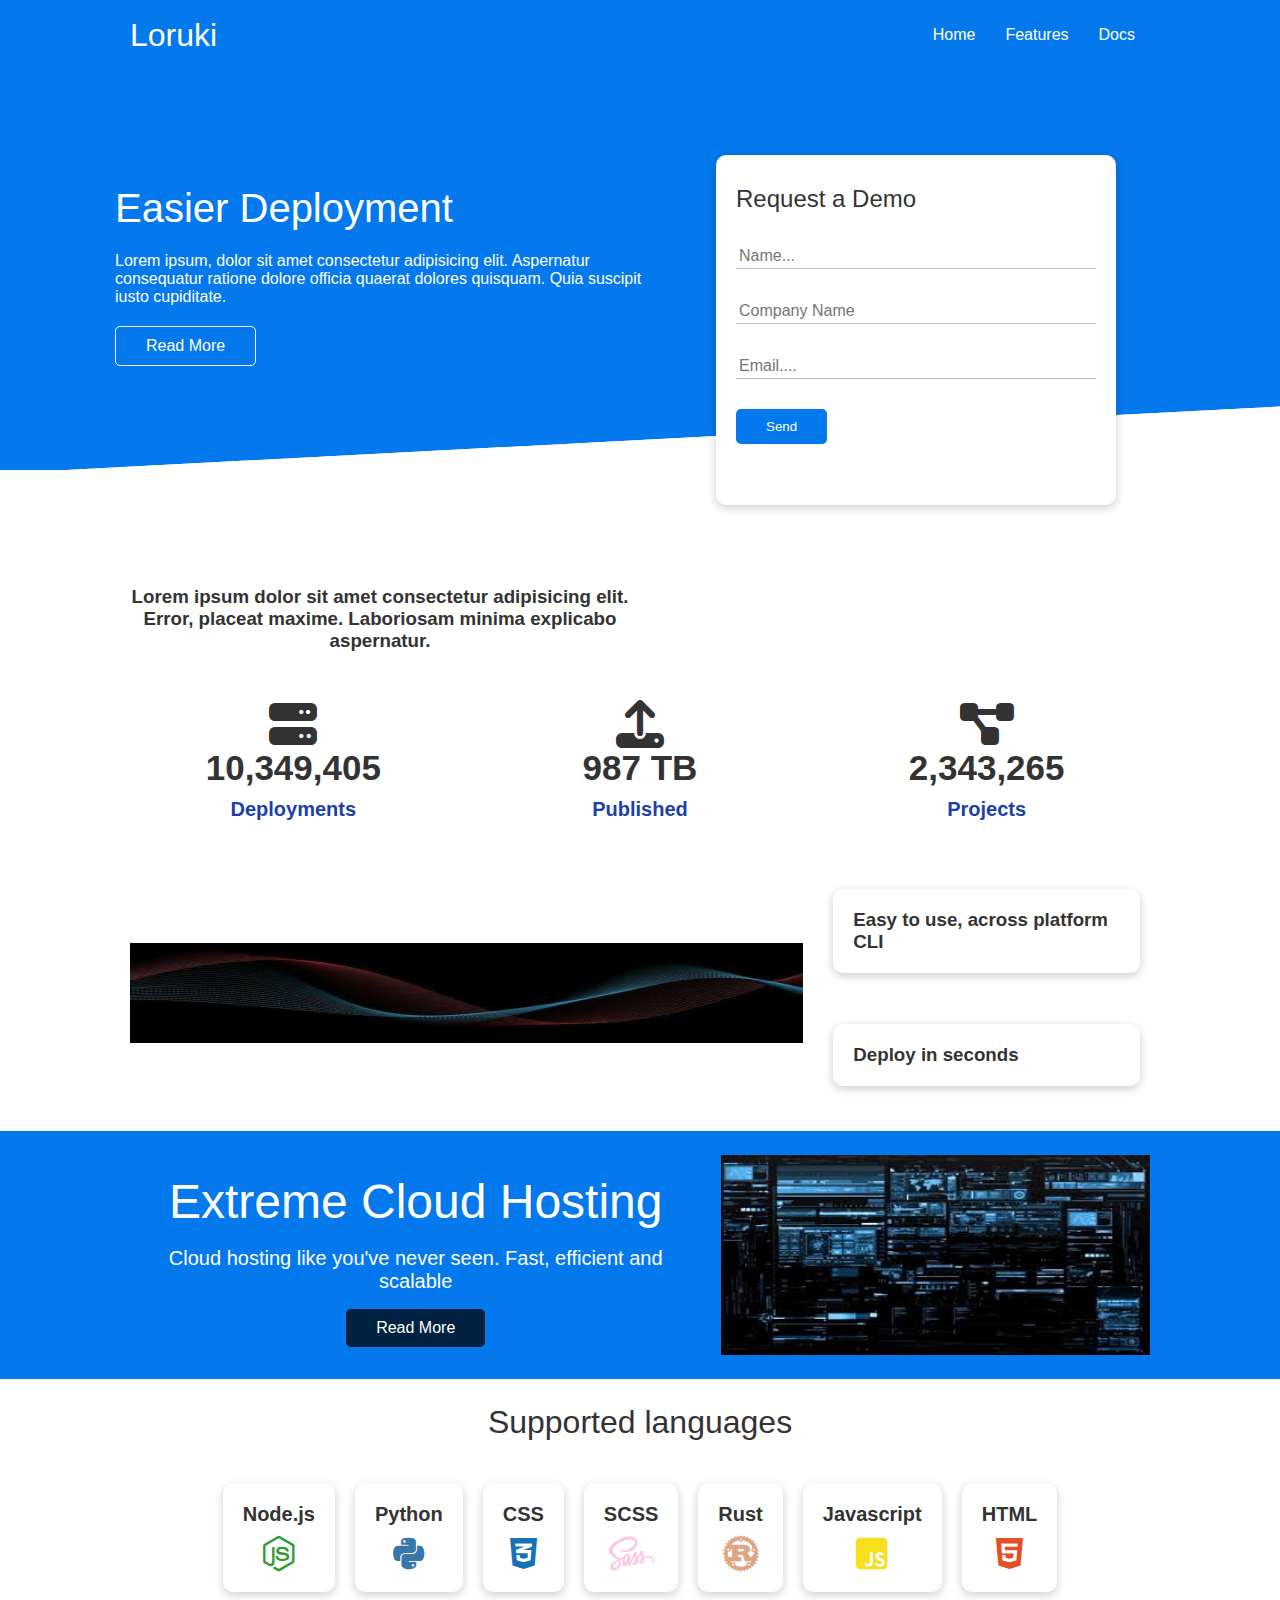
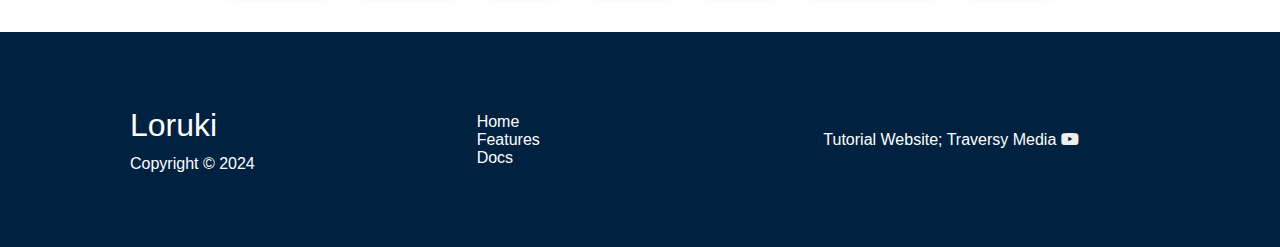
<file: index.html>
<!-- PROJECT -->
<!DOCTYPE html>
<html lang="en">
  <head>
    <meta charset="UTF-8" />
    <meta name="viewport" content="width=device-width,initial-scale=1.0" />
    <link rel="stylesheet" href="CSS/Website.css" />
    <link
      rel="stylesheet"
      href="FONT/fontawesome-free-6.6.0-web/css/all.min.css"
    />

    <title>Loruki || Home</title>
  </head>
  <body>
    <!-- NavBar -->
    <div class="navbar">
      <div class="container flex">
        <h1 class="logo">Loruki</h1>
        <nav>
          <ul>
            <li>
              <a href="index.html">Home</a>
            </li>
            <li>
              <a href="features.html">Features</a>
            </li>
            <li>
              <a href="docs.html">Docs</a>
            </li>
          </ul>
        </nav>
      </div>
    </div>

    <!-- SHOWCASE -->

    <section class="showcase">
      <div class="container grid">
        <div class="showcase-text">
          <h1>Easier Deployment</h1>
          <p>
            Lorem ipsum, dolor sit amet consectetur adipisicing elit. Aspernatur
            consequatur ratione dolore officia quaerat dolores quisquam. Quia
            suscipit iusto cupiditate.
          </p>
          <a href="features.html" class="btn btn-outline">Read More</a>
        </div>

        <div class="showcase-form card">
          <h2>Request a Demo</h2>
          <form>
            <div class="form-control">
              <input type="text" name="name" placeholder="Name..." required />
            </div>

            <div class="form-control">
              <input
                type="text"
                name="company"
                placeholder="Company Name"
                required
              />
            </div>

            <div class="form-control">
              <input
                type="email"
                name="email"
                placeholder="Email...."
                required
              />
            </div>

            <input type="submit" value="Send" class="btn btn-primary" />
          </form>
        </div>
      </div>
    </section>

    <!-- STATS -->
    <section class="stats">
      <div class="container">
        <h3 class="stats-heading text-center my-1">
          Lorem ipsum dolor sit amet consectetur adipisicing elit. Error,
          placeat maxime. Laboriosam minima explicabo aspernatur.
        </h3>

        <div class="grid grid-3 text-center my-4">
          <dix>
            <i class="fas fa-server fa-3x"></i>
            <h3>10,349,405</h3>
            <p class="text-secondary">Deployments</p>
          </dix>
          <dix>
            <i class="fas fa-upload fa-3x"></i>
            <h3>987 TB</h3>
            <p class="text-secondary">Published</p>
          </dix>
          <dix>
            <i class="fas fa-project-diagram fa-3x"></i>
            <h3>2,343,265</h3>
            <p class="text-secondary">Projects</p>
          </dix>
        </div>
      </div>
    </section>

    <!-- CLi -->

    <section class="cli">
      <div class="container grid">
        <img src="IMAGE/images (2).jpeg" width="300px" height="100px" />
        <div class="card">
          <h3>Easy to use, across platform CLI</h3>
        </div>
        <div class="card">
          <h3>Deploy in seconds</h3>
        </div>
      </div>
    </section>

    <!-- CLOUD -->
    <section class="cloud bg-primary my-2 py-2">
      <div class="container grid">
        <div class="text-center">
          <h2 class="lg">Extreme Cloud Hosting</h2>
          <p class="lead my-1">
            Cloud hosting like you've never seen. Fast, efficient and scalable
          </p>
          <a href="features.html" class="btn btn-dark">Read More</a>
        </div>
        <img src="IMAGE/image.png" height="200px" alt="" />
      </div>
    </section>

    <!-- LANGUAGES -->
    <section class="languages">
      <h2 class="md text-center my-2">Supported languages</h2>
      <div class="container flex">
        <div class="card">
          <h4>Node.js</h4>
          <i class="fab fa-node-js" style="font-size: 36px; color: #339933"></i>
        </div>

        <div class="card">
          <h4>Python</h4>
          <i class="fab fa-python" style="font-size: 36px; color: #3776ab"></i>
        </div>

        <div class="card">
          <h4>CSS</h4>
          <i
            class="fab fa-css3-alt"
            style="font-size: 36px; color: #1572b6"
          ></i>
        </div>

        <div class="card">
          <h4>SCSS</h4>
          <i class="fab fa-sass" style="font-size: 36px; color: #fec5df"></i>
        </div>

        <div class="card">
          <h4>Rust</h4>
          <i class="fab fa-rust" style="font-size: 36px; color: #dea584"></i>
        </div>

        <div class="card">
          <h4>Javascript</h4>
          <i
            class="fab fa-js-square"
            style="font-size: 36px; color: #f7df1e"
          ></i>
        </div>

        <div class="card">
          <h4>HTML</h4>
          <i class="fab fa-html5" style="font-size: 36px; color: #e34f26"></i>
        </div>
      </div>
    </section>

    <!-- FOOTER -->
    <footer class="footer bg-dark py-5">
      <div class="container grid grid-3">
        <div>
          <h1>Loruki</h1>
          <p>Copyright &copy; 2024</p>
        </div>
        <nav>
          <ul>
            <li><a href="index.html">Home</a></li>
            <li><a href="features.html">Features</a></li>
            <li><a href="docs.html">Docs</a></li>
          </ul>
        </nav>
        <p>
          Tutorial Website; Traversy Media
          <a
            href="https://youtube.com/@traversymedia?si=rlugzAA0gD6-DKwj"
            target="_blank"
            title="Visit channel"
            ><i class="fa-brands fa-youtube"></i
          ></a>
        </p>
      </div>
    </footer>
  </body>
</html>
</file>
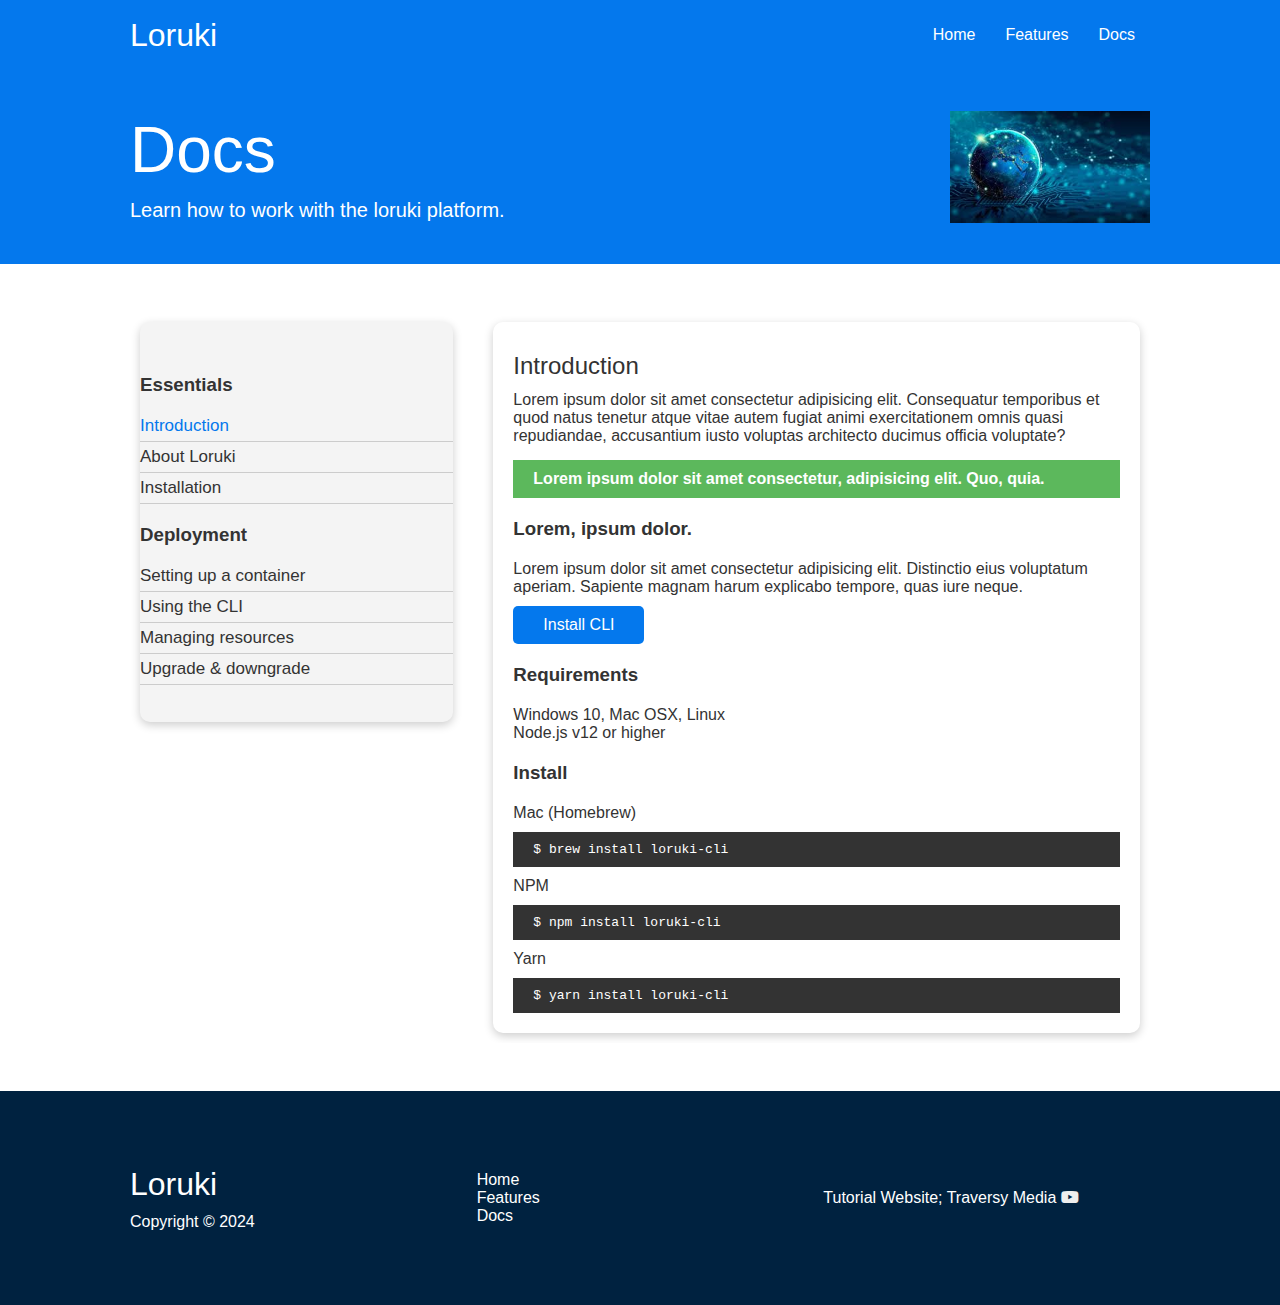
<file: docs.html>
<!DOCTYPE html>
<html lang="en">
  <head>
    <meta charset="UTF-8" />
    <meta name="viewport" content="width=device-width,initial-scale=1.0" />
    <link rel="stylesheet" href="CSS/Website.css" />
    <link
      rel="stylesheet"
      href="FONT/fontawesome-free-6.6.0-web/css/all.min.css"
    />

    <title>Loruki || Docs</title>
  </head>
  <body>
    <!-- NavBar -->
    <div class="navbar">
      <div class="container flex">
        <h1 class="logo">Loruki</h1>
        <nav>
          <ul>
            <li>
              <a href="index.html">Home</a>
            </li>
            <li>
              <a href="features.html">Features</a>
            </li>
            <li>
              <a href="docs.html">Docs</a>
            </li>
          </ul>
        </nav>
      </div>
    </div>

    <!-- HEAD -->
    <section class="docs-head bg-primary py-3">
      <div class="container grid">
        <div>
          <h1 class="xl">Docs</h1>
          <p class="lead">Learn how to work with the loruki platform.</p>
        </div>
        <img src="IMAGE/download.jpg" alt="" />
      </div>
    </section>

    <!-- DOCS MAIN -->
    <section class="docs-main my-4">
      <div class="container grid">
        <div class="card bg-light py-3">
          <h3 class="my-2">Essentials</h3>
          <nav>
            <ul>
              <li><a class="text-primary" href="#">Introduction</a></li>
              <li><a href="#">About Loruki</a></li>
              <li><a href="#">Installation</a></li>
            </ul>
          </nav>

          <h3 class="my-2">Deployment</h3>
          <nav>
            <ul>
              <li><a href="#">Setting up a container</a></li>
              <li><a href="#">Using the CLI</a></li>
              <li><a href="#">Managing resources</a></li>
              <li><a href="#">Upgrade & downgrade</a></li>
            </ul>
          </nav>
        </div>

        <div class="card">
          <h2>Introduction</h2>
          <p>
            Lorem ipsum dolor sit amet consectetur adipisicing elit. Consequatur
            temporibus et quod natus tenetur atque vitae autem fugiat animi
            exercitationem omnis quasi repudiandae, accusantium iusto voluptas
            architecto ducimus officia voluptate?
          </p>

          <div class="alert alert-success">
            Lorem ipsum dolor sit amet consectetur, adipisicing elit. Quo, quia.
          </div>

          <h3>Lorem, ipsum dolor.</h3>
          <p>
            Lorem ipsum dolor sit amet consectetur adipisicing elit. Distinctio
            eius voluptatum aperiam. Sapiente magnam harum explicabo tempore,
            quas iure neque.
          </p>
          <a href="#" class="btn btn-primary">Install CLI</a>

          <h3>Requirements</h3>
          <ul>
            <li>Windows 10, Mac OSX, Linux</li>
            <li>Node.js v12 or higher</li>
          </ul>

          <h3>Install</h3>
          <p>Mac (Homebrew)</p>
          <pre><code>$ brew install loruki-cli</code></pre>

          <p>NPM</p>
          <pre><code>$ npm install loruki-cli</code></pre>

          <p>Yarn</p>
          <pre><code>$ yarn install loruki-cli</code></pre>
        </div>
      </div>
    </section>

    <!-- FOOTER -->
    <footer class="footer bg-dark py-5">
      <div class="container grid grid-3">
        <div>
          <h1>Loruki</h1>
          <p>Copyright &copy; 2024</p>
        </div>
        <nav>
          <ul>
            <li><a href="index.html">Home</a></li>
            <li><a href="features.html">Features</a></li>
            <li><a href="docs.html">Docs</a></li>
          </ul>
        </nav>
        <p>
          Tutorial Website; Traversy Media
          <a
            href="https://youtube.com/@traversymedia?si=rlugzAA0gD6-DKwj"
            target="_blank"
            title="Visit channel"
            ><i class="fa-brands fa-youtube"></i
          ></a>
        </p>
      </div>
    </footer>
  </body>
</html>
</file>
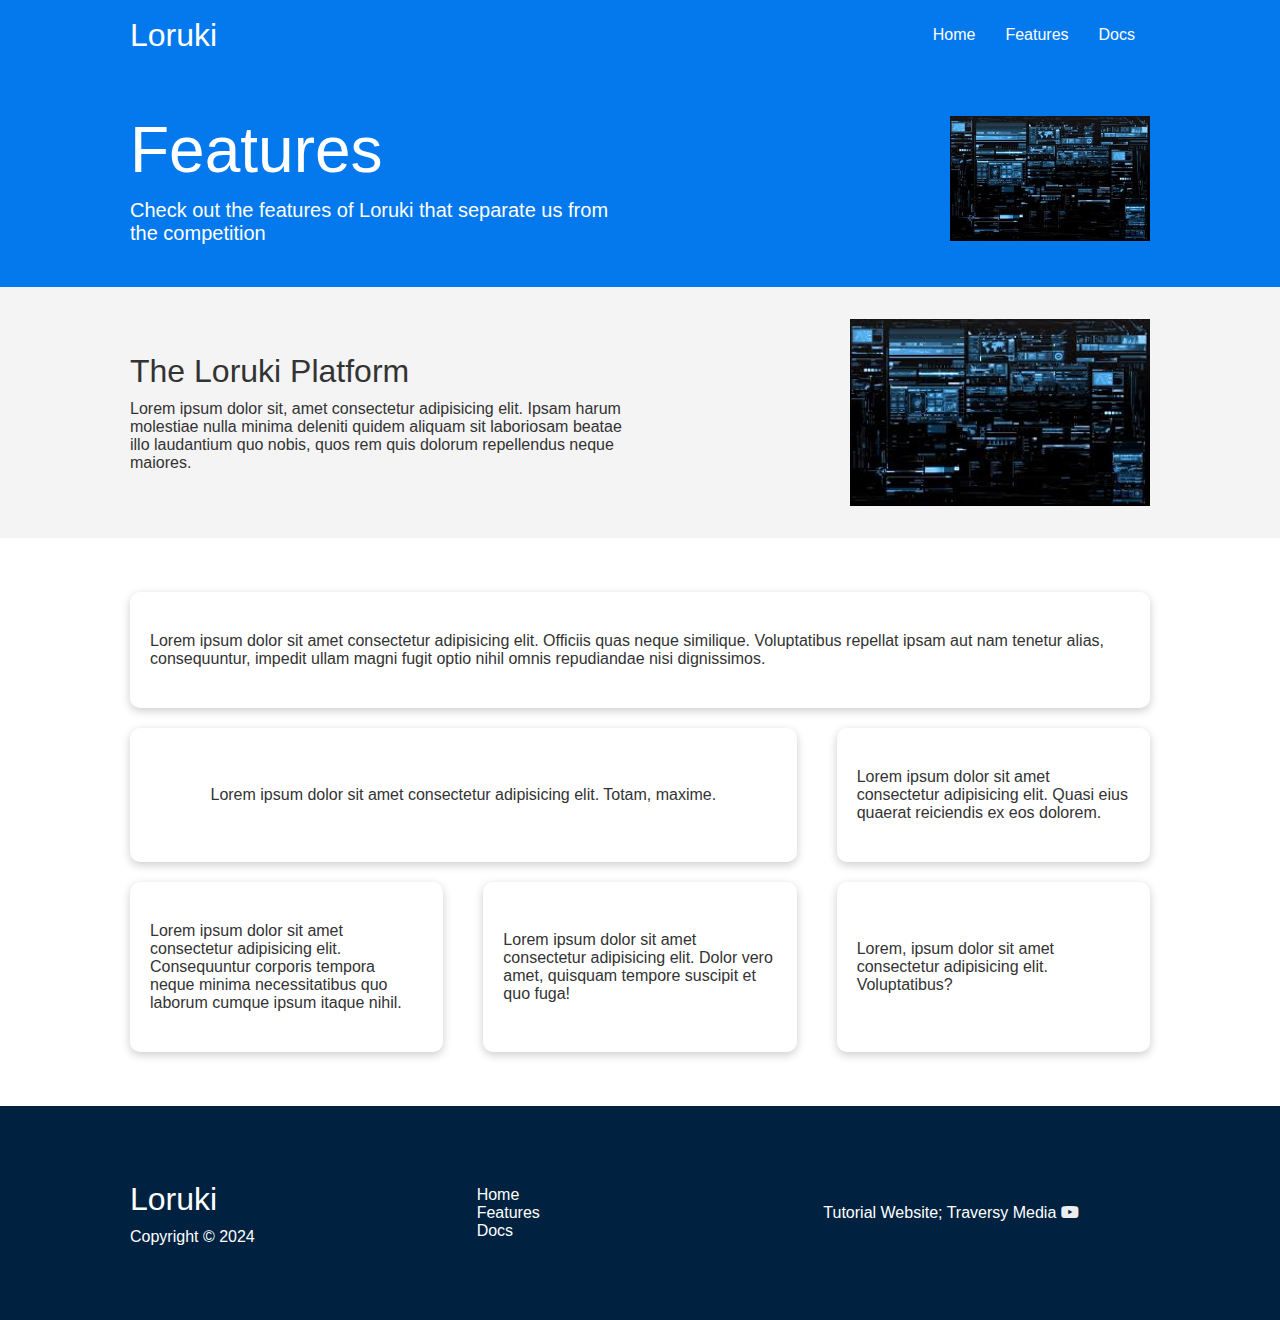
<file: features.html>
<!DOCTYPE html>
<html lang="en">
  <head>
    <meta charset="UTF-8" />
    <meta name="viewport" content="width=device-width,initial-scale=1.0" />
    <link rel="stylesheet" href="CSS/Website.css" />
    <link
      rel="stylesheet"
      href="FONT/fontawesome-free-6.6.0-web/css/all.min.css"
    />

    <title>Loruki || Features</title>
  </head>
  <body>
    <!-- NavBar -->
    <div class="navbar">
      <div class="container flex">
        <h1 class="logo">Loruki</h1>
        <nav>
          <ul>
            <li>
              <a href="index.html">Home</a>
            </li>
            <li>
              <a href="features.html">Features</a>
            </li>
            <li>
              <a href="docs.html">Docs</a>
            </li>
          </ul>
        </nav>
      </div>
    </div>

    <!-- HEAD -->
    <section class="features-head bg-primary py-3">
      <div class="container grid">
        <div>
          <h1 class="xl">Features</h1>
          <p class="lead">
            Check out the features of Loruki that separate us from the
            competition
          </p>
        </div>
        <img src="IMAGE/image.png" alt="" />
      </div>
    </section>

    <!-- SUB-HEAD -->
    <section class="features-sub-head bg-light py-3">
      <div class="container grid">
        <div>
          <h1 class="md">The Loruki Platform</h1>
          <p>
            Lorem ipsum dolor sit, amet consectetur adipisicing elit. Ipsam
            harum molestiae nulla minima deleniti quidem aliquam sit laboriosam
            beatae illo laudantium quo nobis, quos rem quis dolorum repellendus
            neque maiores.
          </p>
        </div>
        <img src="IMAGE/image.png" alt="" />
      </div>
    </section>

    <section class="features-main my-2">
      <div class="container grid grid-3">
        <div class="card flex">
          <p>
            Lorem ipsum dolor sit amet consectetur adipisicing elit. Officiis
            quas neque similique. Voluptatibus repellat ipsam aut nam tenetur
            alias, consequuntur, impedit ullam magni fugit optio nihil omnis
            repudiandae nisi dignissimos.
          </p>
        </div>

        <div class="card flex">
          <p>
            Lorem ipsum dolor sit amet consectetur adipisicing elit. Totam,
            maxime.
          </p>
        </div>

        <div class="card flex">
          <p>
            Lorem ipsum dolor sit amet consectetur adipisicing elit. Quasi eius
            quaerat reiciendis ex eos dolorem.
          </p>
        </div>

        <div class="card flex">
          <p>
            Lorem ipsum dolor sit amet consectetur adipisicing elit.
            Consequuntur corporis tempora neque minima necessitatibus quo
            laborum cumque ipsum itaque nihil.
          </p>
        </div>

        <div class="card flex">
          <p>
            Lorem ipsum dolor sit amet consectetur adipisicing elit. Dolor vero
            amet, quisquam tempore suscipit et quo fuga!
          </p>
        </div>

        <div class="card flex">
          <p>
            Lorem, ipsum dolor sit amet consectetur adipisicing elit.
            Voluptatibus?
          </p>
        </div>
      </div>
    </section>

    <!-- FOOTER -->
    <footer class="footer bg-dark py-5">
      <div class="container grid grid-3">
        <div>
          <h1>Loruki</h1>
          <p>Copyright &copy; 2024</p>
        </div>
        <nav>
          <ul>
            <li><a href="index.html">Home</a></li>
            <li><a href="features.html">Features</a></li>
            <li><a href="docs.html">Docs</a></li>
          </ul>
        </nav>
        <p>
          Tutorial Website; Traversy Media
          <a
            href="https://youtube.com/@traversymedia?si=rlugzAA0gD6-DKwj"
            target="_blank"
            title="Visit channel"
            ><i class="fa-brands fa-youtube"></i
          ></a>
        </p>
      </div>
    </footer>
  </body>
</html>
</file>
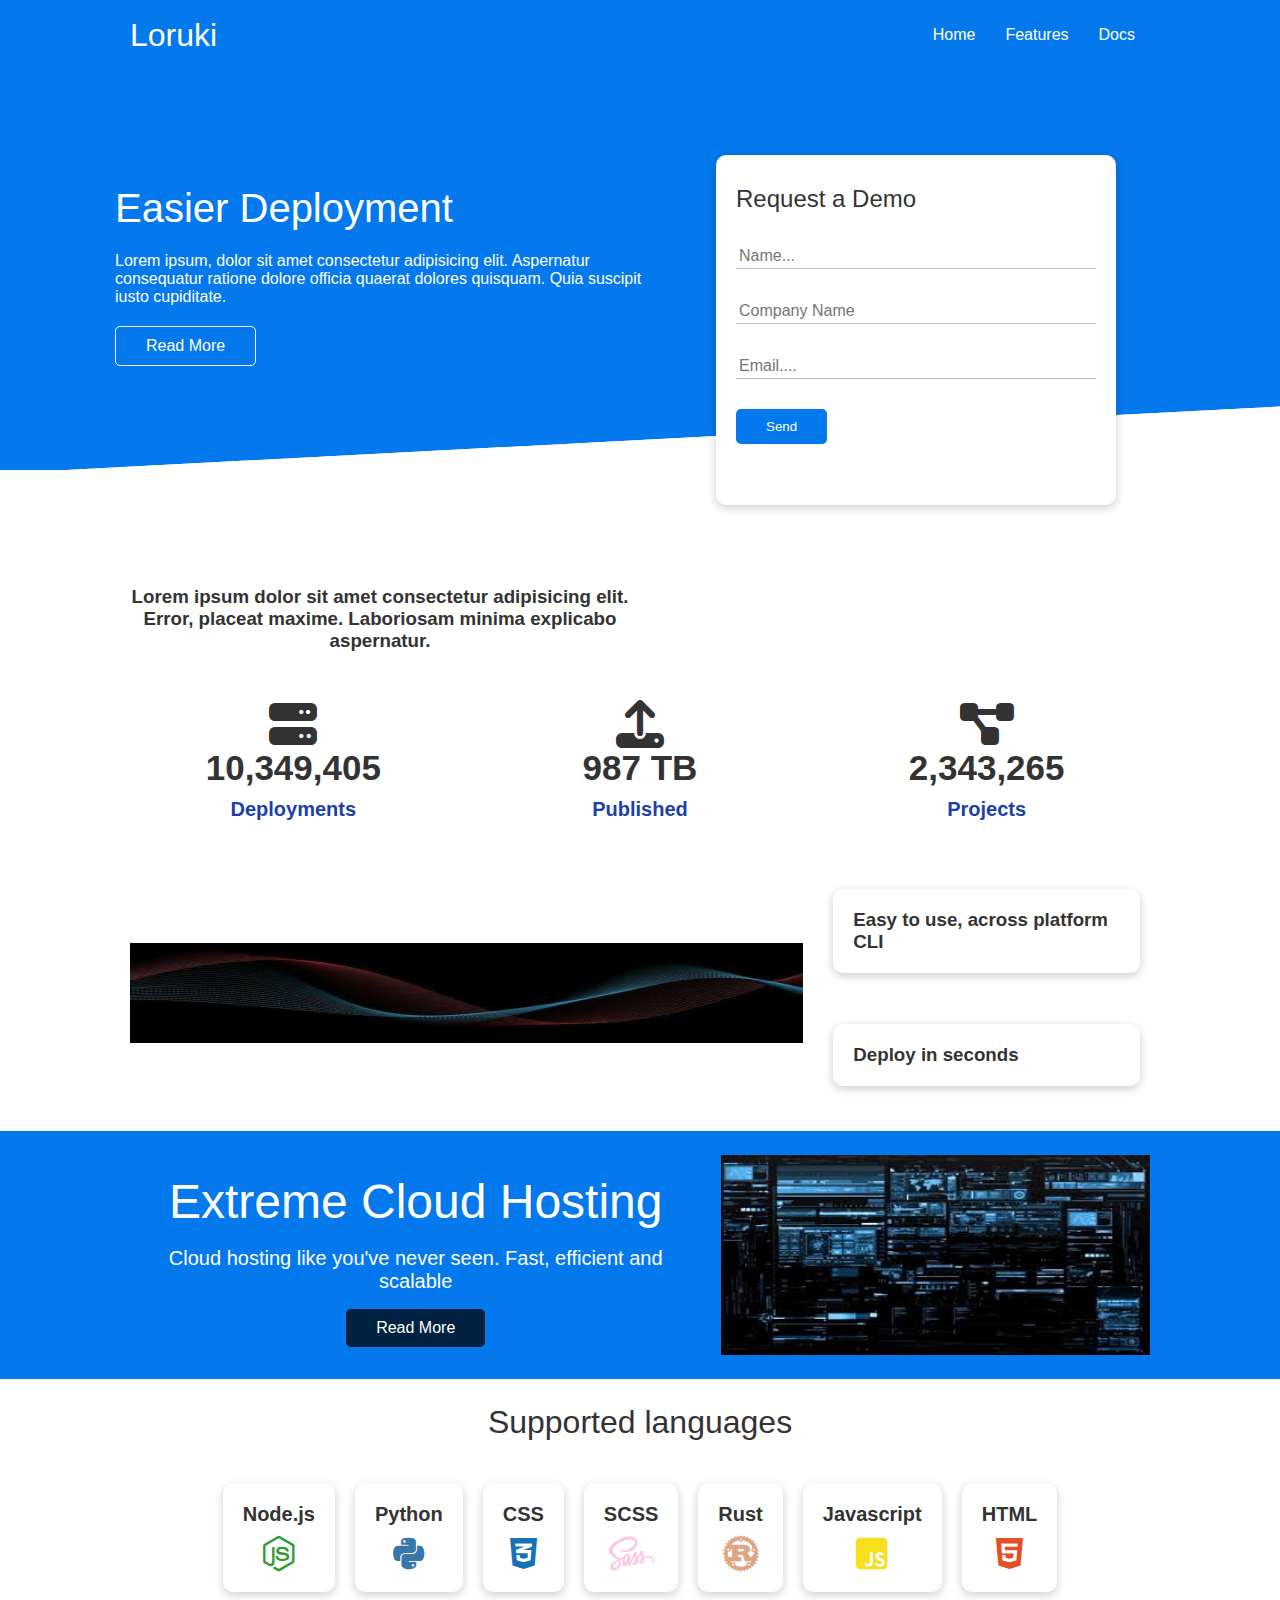
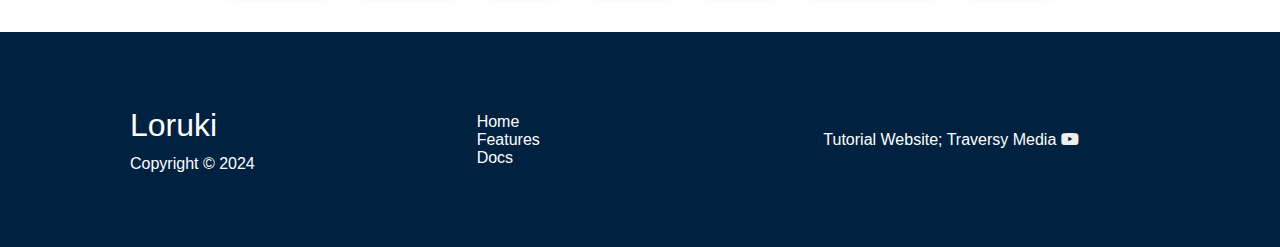
<file: Website.html>
<!-- PROJECT -->
<!DOCTYPE html>
<html lang="en">
  <head>
    <link rel="stylesheet" href="CSS/Website.css" />
    <link
      rel="stylesheet"
      href="FONT/fontawesome-free-6.6.0-web/css/all.min.css"
    />
    <meta charset="UTF-8" />

    <title>Loruki || Home</title>
  </head>
  <body>
    <!-- NavBar -->
    <div class="navbar">
      <div class="container flex">
        <h1 class="logo">Loruki</h1>
        <nav>
          <ul>
            <li>
              <a href="Website.html">Home</a>
            </li>
            <li>
              <a href="features.html">Features</a>
            </li>
            <li>
              <a href="docs.html">Docs</a>
            </li>
          </ul>
        </nav>
      </div>
    </div>

    <!-- SHOWCASE -->

    <section class="showcase">
      <div class="container grid">
        <div class="showcase-text">
          <h1>Easier Deployment</h1>
          <p>
            Lorem ipsum, dolor sit amet consectetur adipisicing elit. Aspernatur
            consequatur ratione dolore officia quaerat dolores quisquam. Quia
            suscipit iusto cupiditate.
          </p>
          <a href="features.html" class="btn btn-outline">Read More</a>
        </div>

        <div class="showcase-form card">
          <h2>Request a Demo</h2>
          <form>
            <div class="form-control">
              <input type="text" name="name" placeholder="Name..." required />
            </div>

            <div class="form-control">
              <input
                type="text"
                name="company"
                placeholder="Company Name"
                required
              />
            </div>

            <div class="form-control">
              <input
                type="email"
                name="email"
                placeholder="Email...."
                required
              />
            </div>

            <input type="submit" value="Send" class="btn btn-primary" />
          </form>
        </div>
      </div>
    </section>

    <!-- STATS -->
    <section class="stats">
      <div class="container">
        <h3 class="stats-heading text-center my-1">
          Lorem ipsum dolor sit amet consectetur adipisicing elit. Error,
          placeat maxime. Laboriosam minima explicabo aspernatur.
        </h3>

        <div class="grid grid-3 text-center my-4">
          <dix>
            <i class="fas fa-server fa-3x"></i>
            <h3>10,349,405</h3>
            <p class="text-secondary">Deployments</p>
          </dix>
          <dix>
            <i class="fas fa-upload fa-3x"></i>
            <h3>987 TB</h3>
            <p class="text-secondary">Published</p>
          </dix>
          <dix>
            <i class="fas fa-project-diagram fa-3x"></i>
            <h3>2,343,265</h3>
            <p class="text-secondary">Projects</p>
          </dix>
        </div>
      </div>
    </section>

    <!-- CLi -->

    <section class="cli">
      <div class="container grid">
        <img src="IMAGE/images (2).jpeg" width="300px" height="100px" />
        <div class="card">
          <h3>Easy to use, across platform CLI</h3>
        </div>
        <div class="card">
          <h3>Deploy in seconds</h3>
        </div>
      </div>
    </section>

    <!-- CLOUD -->
    <section class="cloud bg-primary my-2 py-2">
      <div class="container grid">
        <div class="text-center">
          <h2 class="lg">Extreme Cloud Hosting</h2>
          <p class="lead my-1">
            Cloud hosting like you've never seen. Fast, efficient and scalable
          </p>
          <a href="features.html" class="btn btn-dark">Read More</a>
        </div>
        <img src="IMAGE/image.png" height="200px" alt="" />
      </div>
    </section>

    <!-- LANGUAGES -->
    <section class="languages">
      <h2 class="md text-center my-2">Supported languages</h2>
      <div class="container flex">
        <div class="card">
          <h4>Node.js</h4>
          <i class="fab fa-node-js" style="font-size: 36px; color: #339933"></i>
        </div>

        <div class="card">
          <h4>Python</h4>
          <i class="fab fa-python" style="font-size: 36px; color: #3776ab"></i>
        </div>

        <div class="card">
          <h4>CSS</h4>
          <i
            class="fab fa-css3-alt"
            style="font-size: 36px; color: #1572b6"
          ></i>
        </div>

        <div class="card">
          <h4>SCSS</h4>
          <i class="fab fa-sass" style="font-size: 36px; color: #fec5df"></i>
        </div>

        <div class="card">
          <h4>Rust</h4>
          <i class="fab fa-rust" style="font-size: 36px; color: #dea584"></i>
        </div>

        <div class="card">
          <h4>Javascript</h4>
          <i
            class="fab fa-js-square"
            style="font-size: 36px; color: #f7df1e"
          ></i>
        </div>

        <div class="card">
          <h4>HTML</h4>
          <i class="fab fa-html5" style="font-size: 36px; color: #e34f26"></i>
        </div>
      </div>
    </section>

    <!-- FOOTER -->
    <footer class="footer bg-dark py-5">
      <div class="container grid grid-3">
        <div>
          <h1>Loruki</h1>
          <p>Copyright &copy; 2024</p>
        </div>
        <nav>
          <ul>
            <li><a href="Website.html">Home</a></li>
            <li><a href="features.html">Features</a></li>
            <li><a href="docs.html">Docs</a></li>
          </ul>
        </nav>
        <p>
          Tutorial Website; Traversy Media
          <a
            href="https://youtube.com/@traversymedia?si=rlugzAA0gD6-DKwj"
            target="_blank"
            title="Visit channel"
            ><i class="fa-brands fa-youtube"></i
          ></a>
        </p>
      </div>
    </footer>
  </body>
</html>
</file>
<file: CSS/Website.css>
:root {
  --primary-color: #0478ed;
  --secondary-color: #1c3fa8;
  --dark-color: #002240;
  --light-color: #f4f4f4;
  --success-color: #5cb85c;
  --error-color: #d9534f;
}

* {
  box-sizing: border-box;
  margin: 0;
  padding: 0;
}

body {
  font-family: Arial, Helvetica, sans-serif;
  color: #333;
  line-height: 1, 6;
}

ul {
  list-style: none;
}

a {
  text-decoration: none;
  color: #333;
}

h1,
h2 {
  font-weight: 300;
  line-height: 1.2;
  margin: 10px 0;
}

p {
  margin: 10px 0;
}

img {
  width: 100%;
}

code,
pre {
  background: #333;
  color: #fff;
  padding: 10px;
}

/* NAVBAR */
.navbar {
  background-color: var(--primary-color);
  color: #fff;
  height: 70px;
}

.navbar ul {
  display: flex;
}

.navbar a {
  color: #fff;
  padding: 10px;
  margin: 0 5px;
}

.navbar a:hover {
  border-bottom: 2px #fff solid;
}

.navbar .flex {
  justify-content: space-between;
}

/* SHOWCASE */
.showcase {
  height: 400px;
  background-color: var(--primary-color);
  color: #fff;
  position: relative;
}

.showcase h1 {
  font-size: 40px;
}

.showcase p {
  margin: 20px 0;
}

.showcase .grid {
  overflow: visible;
  grid-template-columns: 55% 45%;
  gap: 30px;
}

.showcase-text {
  animation: slideInFromLeft 1s ease-in;
}

.showcase-form {
  position: relative;
  top: 60px;
  height: 350px;
  width: 400px;
  padding: 40px;
  z-index: 100;
  animation: slideInFromRight 1s ease-in;
}

.showcase-form .form-control {
  margin: 30px 0;
}

.showcase-form input[type='text'],
.showcase-form input[type='email'] {
  border: 0;
  border-bottom: 1px solid #b4becb;
  width: 100%;
  padding: 3px;
  font-size: 16px;
}

.showcase-form input:focus {
  outline: none;
}

.showcase::before,
.showcase::after {
  content: '';
  position: absolute;
  height: 100px;
  bottom: -70px;
  right: 0;
  left: 0;
  background: #fff;
  transform: skewY(-3deg);
  -webkit-transform: skewY(-3deg);
  -moz-transform: skewY(-3deg);
  -ms-transform: skewY(-3deg);
}

/* STATS */
.stats {
  padding-top: 100px;
  animation: slideInFromBottom 1s ease-in;
}

.stats-heading {
  max-width: 500px;
  margin: auto;
}

.stats .grid h3 {
  font-size: 35px;
}

.stats .grid p {
  font-size: 20px;
  font-weight: bold;
}

/* CLI */
.cli .grid {
  grid-template-columns: repeat(3, 1fr);
  grid-template-rows: repeat(2, 1fr);
}

.cli .grid > *:first-child {
  grid-column: 1 / span 2;
  grid-row: 1 / span 2;
}

/* UTILITIES */
.container {
  max-width: 1100px;
  margin: 0 auto;
  overflow: auto;
  padding: 0 40px;
}

.card {
  background-color: #fff;
  color: #333;
  border-radius: 10px;
  box-shadow: 0 3px 10px rgba(0, 0, 0, 0.2);
  padding: 20px;
  margin: 10px;
}

.btn {
  display: inline-block;
  padding: 10px 30px;
  cursor: pointer;
  background-color: var(--primary-color);
  color: #fff;
  border: none;
  border-radius: 5px;
}

.btn-outline {
  background-color: transparent;
  border: 1px #fff solid;
}

.btn:hover {
  transform: scale(0.98);
}

/* BACKGROUNDS AND COLOURED BUTTONS */
.bg-primary,
.btn-primary {
  background-color: var(--primary-color);
  color: white;
}

.bg-secondary,
.btn-secondary {
  background-color: var(--secondary-color);
  color: white;
}

.bg-dark,
.btn-dark {
  background-color: var(--dark-color);
  color: white;
}

.bg-light,
.btn-light {
  background-color: var(--light-color);
  color: #333;
}

.bg-primary a,
.btn-primary a,
.bg-secondary a,
.btn-secondary a,
.bg-dark a,
.btn-dark a {
  color: #fff;
}

/* TEXT COLORS */
.text-primary {
  color: var(--primary-color);
}

.text-secondary {
  color: var(--secondary-color);
}

.text-dark {
  color: var(--dark-color);
}

.text-light {
  color: var(--light-color);
}

/* TEXT SIZES */
.lead {
  font-size: 20px;
}

.sm {
  font-size: 1rem;
}

.md {
  font-size: 2rem;
}

.lg {
  font-size: 3rem;
}

.xl {
  font-size: 4rem;
}

.text-center {
  text-align: center;
}

/* ALERT */
.alert {
  background-color: var(--light-color);
  padding: 10px 20px;
  font-weight: bold;
  margin: 15px 0;
}

.alert-success {
  background-color: var(--success-color);
  color: #fff;
}

.alert-error {
  background-color: var(--error-color);
  color: #fff;
}

/* FLEX & GRID */
.flex {
  display: flex;
  justify-content: center;
  align-items: center;
  height: 100%;
}

.grid {
  display: grid;
  grid-template-columns: repeat(2, 1fr);
  gap: 20px;
  justify-content: center;
  align-items: center;
  height: 100%;
}

.grid-3 {
  grid-template-columns: repeat(3, 1fr);
}

/* MARGIN */
.my-1 {
  margin: 1rem 0;
}

.my-2 {
  margin: 1.5rem 0;
}

.my-3 {
  margin: 2rem 0;
}

.my-4 {
  margin: 3rem 0;
}

.my-5 {
  margin: 4rem 0;
}

/* PADDING */
.py-1 {
  padding: 1rem 0;
}

.py-2 {
  padding: 1.5rem 0;
}

.py-3 {
  padding: 2rem 0;
}

.py-4 {
  padding: 3rem 0;
}

.py-5 {
  padding: 4rem 0;
}

/* CLOUD */
.cloud .grid {
  grid-template-columns: 4fr 3fr;
}

/* LANGUAGES */
.languages .flex {
  flex-wrap: wrap;
}

.languages .card {
  text-align: center;
  margin: 18px 10px 40px;
  transition: transform 0.2s ease-in;
}

.languages .card h4 {
  font-size: 20px;
  margin-bottom: 10px;
}

.languages .card:hover {
  transform: translateY(-15px);
}

/* FEATURES */
.features-head img,
.docs-head img {
  width: 200px;
  justify-self: flex-end;
}

.features-sub-head img {
  width: 300px;
  justify-self: flex-end;
}

.features-main .grid {
  padding: 30px;
}

.features-main .grid > *:first-child {
  grid-column: 1 / span 3;
}

.features-main .grid > *:nth-child(2) {
  grid-column: 1 / span 2;
}

/* DOC's */
.docs-main h3 {
  margin: 20px 0;
}

.docs-main .grid {
  grid-template-columns: 1fr 2fr;
  align-items: flex-start;
}

.docs-main nav li {
  font-size: 17px;
  padding-bottom: 5px;
  margin-bottom: 5px;
  border-bottom: 1px solid #ccc;
}

.docs-main a:hover {
  font-weight: bold;
}

.footer i {
  color: #eee;
  cursor: pointer;
  font-size: 1rem;
  font-weight: 400;
  transition: all 0.35s ease;
}
.footer i:hover {
  color: red;
  font-weight: bolder;
}

/* ANIMATIONS */
@keyframes slideInFromLeft {
  0% {
    transform: translateX(-100%);
  }

  100% {
    transform: translateX(0);
  }
}

@keyframes slideInFromRight {
  0% {
    transform: translateX(100%);
  }

  100% {
    transform: translateX(0);
  }
}

@keyframes slideInFromTop {
  0% {
    transform: translateY(-100%);
  }

  100% {
    transform: translateX(0);
  }
}

@keyframes slideInFromBottom {
  0% {
    transform: translateY(100%);
  }

  100% {
    transform: translateX(0);
  }
}

/* MEDIA QUERY */
/* TABLETS and UNDER */
@media (max-width: 768px) {
  .grid,
  .showcase .grid,
  .stats .grid,
  .cli .grid,
  .cloud .grid,
  .features-main .grid,
  .docs-main .grid {
    grid-template-columns: 1fr;
    grid-template-rows: 1fr;
  }

  .showcase {
    height: auto;
  }

  .showcase-text {
    text-align: center;
    margin-top: 40px;
    animation: slideInFromTop 1s ease-in;
  }

  .showcase-form {
    justify-self: center;
    margin: auto;
    animation: slideInFromBottom 1s ease-in;
  }

  .cli .grid > *:first-child {
    grid-column: 1;
    grid-row: 1;
  }

  .features-head,
  .features-sub-head,
  .docs-head {
    text-align: center;
    justify-self: center;
  }

  .features-main .grid > *:first-child,
  .features-main .grid > *:nth-child(2) {
    grid-column: 1;
  }
}

/* MOBILE */
@media (max-width: 500px) {
  .navbar {
    height: 110px;
  }

  .navbar .flex {
    flex-direction: column;
  }

  .navbar ul {
    padding: 10px;
    background-color: rgba(0, 0, 0, 0.1);
    overflow: hidden;
  }
}
</file>
